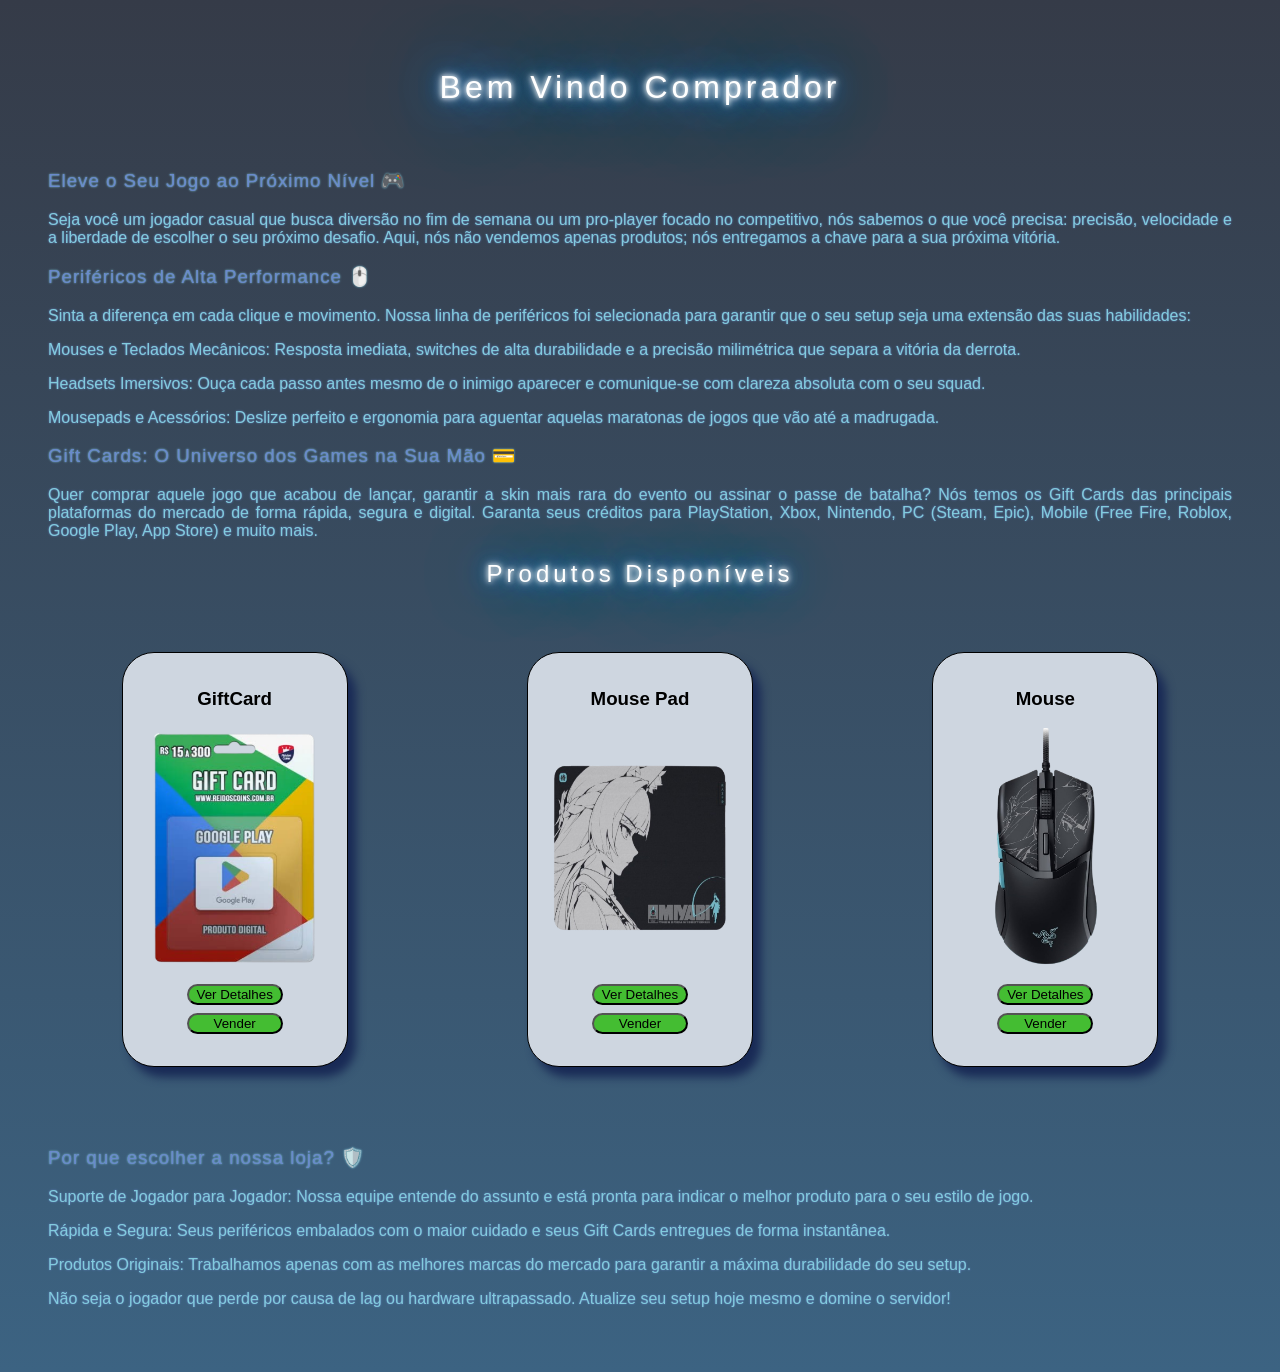
<file: index.html>
<!DOCTYPE html>
<html lang="pt-BR">
<head>
    <meta charset="UTF-8">
    <meta name="viewport" content="width=device-width, initial-scale=1.0">
    <title>Atividade 25/09</title>
    <link rel="stylesheet" href="style.css">
    <script src="script.js" defer></script>
</head>
<body>
    <h1 class="titulo">Bem Vindo Comprador</h1>
    <h3 class="topico">Eleve o Seu Jogo ao Próximo Nível 🎮</h3>
    <p>
        Seja você um jogador casual que busca diversão no fim de semana ou um pro-player focado no competitivo,
        nós sabemos o que você precisa: precisão, velocidade e a liberdade de escolher o seu próximo desafio.
        Aqui, nós não vendemos apenas produtos; nós entregamos a chave para a sua próxima vitória.
    </p>
    <h3 class="topico">Periféricos de Alta Performance 🖱️</h3>
    <p>
        Sinta a diferença em cada clique e movimento. Nossa linha de periféricos foi selecionada para garantir
        que o seu setup seja uma extensão das suas habilidades:
    </p>
    <p>
        Mouses e Teclados Mecânicos: Resposta imediata, switches de alta durabilidade e a precisão milimétrica
        que separa a vitória da derrota.
    </p>
    <p>
        Headsets Imersivos: Ouça cada passo antes mesmo de o inimigo aparecer e comunique-se com clareza
        absoluta com o seu squad.
    </p>
    <p>
        Mousepads e Acessórios: Deslize perfeito e ergonomia para aguentar aquelas maratonas de jogos que
        vão até a madrugada.
    </p>
    <h3 class="topico">Gift Cards: O Universo dos Games na Sua Mão 💳</h3>
    <p>
        Quer comprar aquele jogo que acabou de lançar, garantir a skin mais rara do evento ou assinar o passe
        de batalha? Nós temos os Gift Cards das principais plataformas do mercado de forma rápida, segura e digital.
        Garanta seus créditos para PlayStation, Xbox, Nintendo, PC (Steam, Epic), Mobile (Free Fire, Roblox,
        Google Play, App Store) e muito mais.
    </p>
    <h2 class="titulo">Produtos Disponíveis</h2>
    <div id="conteiner">
        <div class="produto">
            <h3>GiftCard</h3>
            <img src="img/images.webp"
                 alt="GiftCard"
                 loading="lazy">
            <button onclick="alternarDetalhes('detalhes-p1', this)"
                    class="detalhes">
                Ver Detalhes
            </button>
            <div id="detalhes-p1" class="oculto">
                <p class="detalhe">Nome: GiftCard R$15,00</p>
                <p class="detalhe">Preço: R$49,00</p>
            </div>
            <button onclick="clicouNoBotao1()" class="venda">
                Vender
            </button>
        </div>
        <div class="produto">
            <h3>Mouse Pad</h3>
            <img src="img/mousePad.webp"
                 alt="Mouse Pad"
                 loading="lazy">
            <button onclick="alternarDetalhes('detalhes-p2', this)"
                    class="detalhes">
                Ver Detalhes
            </button>
            <div id="detalhes-p2" class="oculto">
                <p class="detalhe">Nome: Razer Mouse pad</p>
                <p class="detalhe">Preço: R$80,00</p>
            </div>
            <button onclick="clicouNoBotao2()" class="venda">
                Vender
            </button>
        </div>
        <div class="produto">
            <h3>Mouse</h3>
            <img src="img/mouse.webp"
                 alt="Mouse"
                 loading="lazy">
            <button onclick="alternarDetalhes('detalhes-p3', this)"
                    class="detalhes">
                Ver Detalhes
            </button>
            <div id="detalhes-p3" class="oculto">
                <p class="detalhe">Nome: Razer Cobra Mouse</p>
                <p class="detalhe">Preço: R$65,00</p>
            </div>
            <button onclick="clicouNoBotao3()" class="venda">
                Vender
            </button>
        </div>
    </div>
    <h3 class="topico">Por que escolher a nossa loja? 🛡️</h3>
    <p>
        Suporte de Jogador para Jogador: Nossa equipe entende do assunto e está pronta para indicar o melhor
        produto para o seu estilo de jogo.
    </p>
    <p>
        Rápida e Segura: Seus periféricos embalados com o maior cuidado e seus Gift Cards entregues de
        forma instantânea.
    </p>
    <p>
        Produtos Originais: Trabalhamos apenas com as melhores marcas do mercado para garantir a máxima
        durabilidade do seu setup.
    </p>
    <p>
        Não seja o jogador que perde por causa de lag ou hardware ultrapassado. Atualize seu setup hoje
        mesmo e domine o servidor!
    </p>
</body>
</html>
</file>
<file: style.css>
body {
    background-image: linear-gradient(to bottom, #353b48, #3c6382);
    margin: 0;
    padding: 1rem;
    font-family: Arial, sans-serif;
}
#conteiner {
    display: grid;
    grid-template-columns: 1fr;
    justify-items: center;
    gap: 2rem;
    margin-bottom: 5rem;
}
.produto {
    display: flex;
    flex-direction: column;
    align-items: center;
    background-color: #ced6e0;
    width: 12rem;
    height: fit-content;
    border: 1px solid black;
    border-radius: 2rem;
    box-shadow: 8px 10px 10px #192a56;
    padding: 1rem;
}
.venda {
    width: 6rem;
    border-radius: 2rem;
    background-color: #44bd32;
    margin-bottom: 1rem;
    cursor: pointer;
    transition: 0.3s;
}
.venda:hover {
    background-color: #45f729;
}
.detalhes {
    width: 6rem;
    border-radius: 2rem;
    background-color: #44bd32;
    margin-bottom: 0.5rem;
    cursor: pointer;
    transition: 0.3s;
}
.detalhes:hover {
    background-color: #45f729;
}
.oculto {
    display: none;
}
.titulo {
    margin-bottom: 3rem;
    font-weight: 400;
    color: #fff;
    text-align: center;
    letter-spacing: 0.25rem;
    text-shadow:
        0 0 5px #fff,
        0 0 10px #fff,
        0 0 20px #0984e3,
        0 0 40px #0984e3,
        0 0 80px #0984e3,
        0 0 120px #0984e3;
}
.topico {
    font-weight: 400;
    color: #6a89cc;
    letter-spacing: 0.0625rem;
    text-shadow: 0 0 2px #82ccdd;
}
p {
    text-align: justify;
    color: #82ccdd;
    text-shadow: 0 0 2px #6a89cc;
}
.detalhe {
    color: #000000;
    text-shadow: none;
}
img {
    max-width: 100%;
    height: 15rem;
    margin-bottom: 1rem;
}
@media (min-width: 600px) {
    body {
        padding: 2rem;
    }
    #conteiner {
        grid-template-columns: repeat(2, 1fr);
    }
    .titulo {
        margin-bottom: 4rem;
    }
}
@media (min-width: 900px) {
    #conteiner {
        grid-template-columns: repeat(3, 1fr);
    }
    body {
        padding: 3rem;
    }
}
</file>
